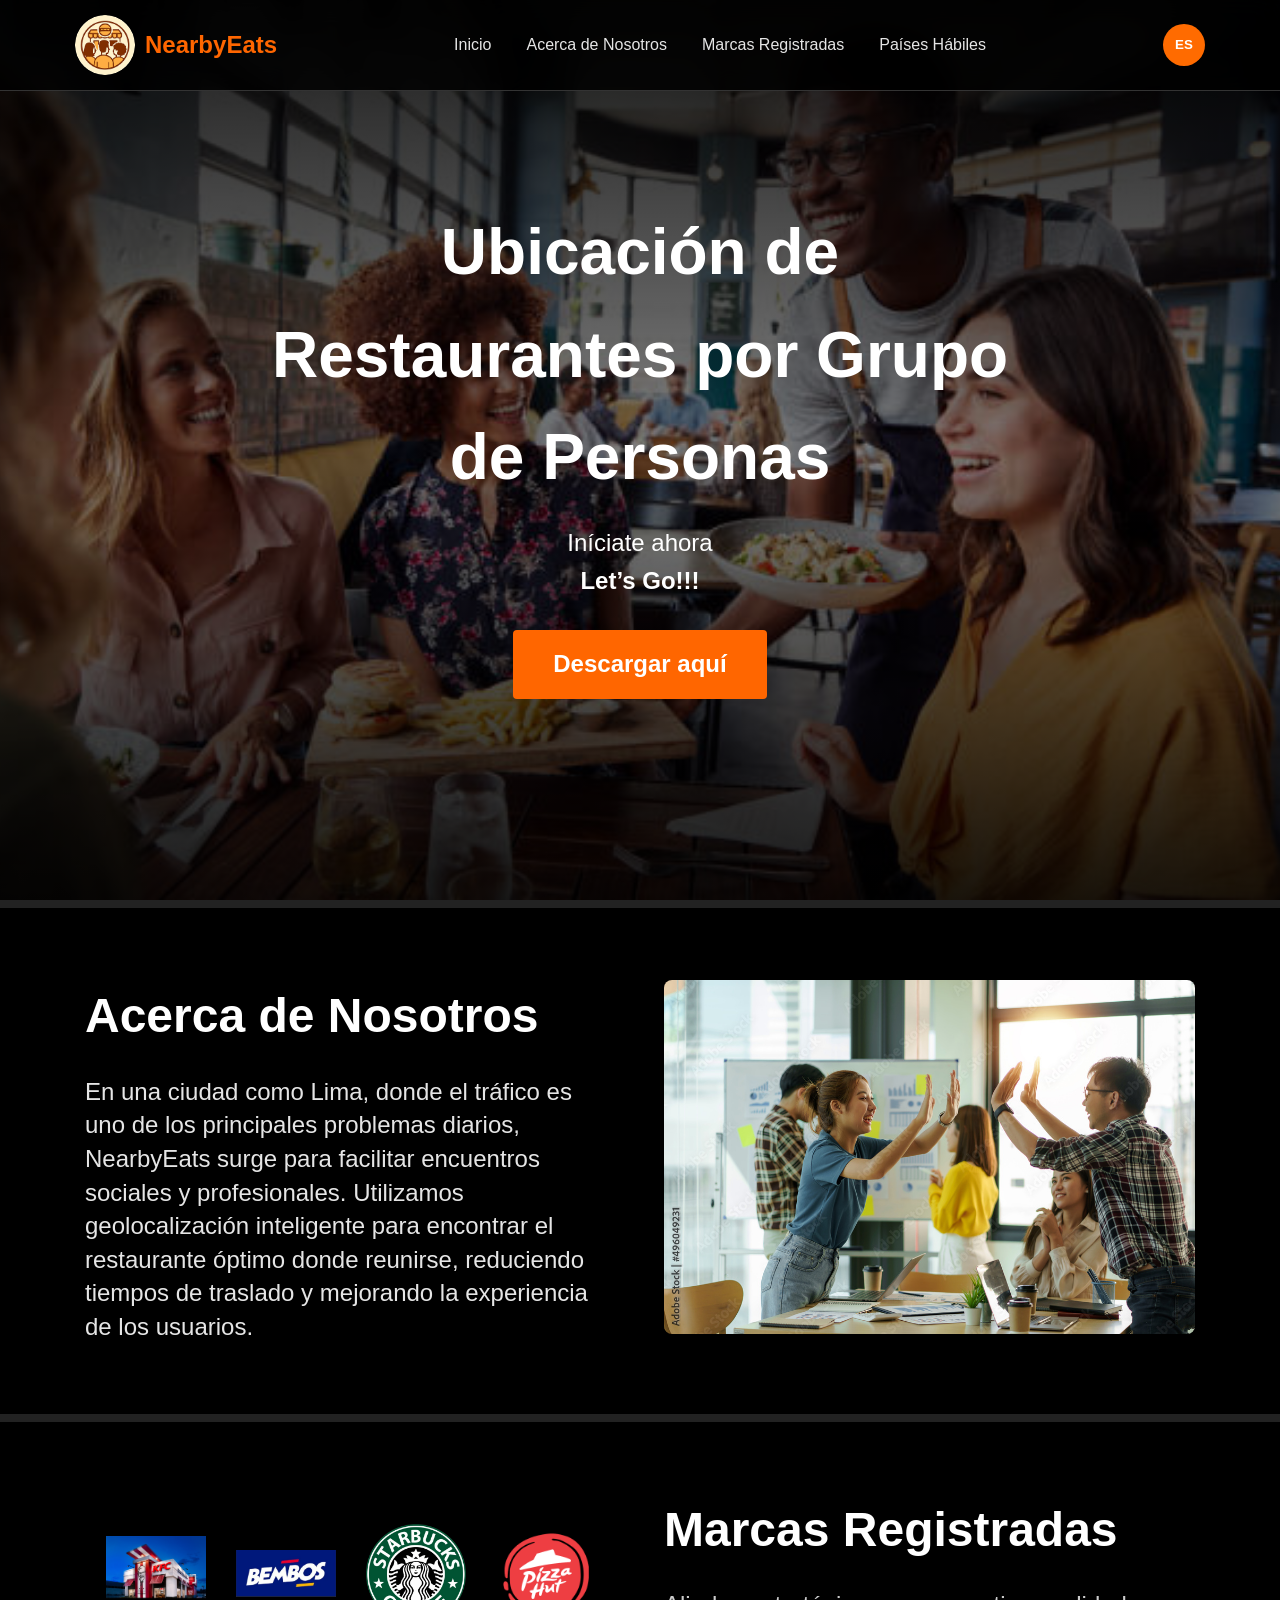
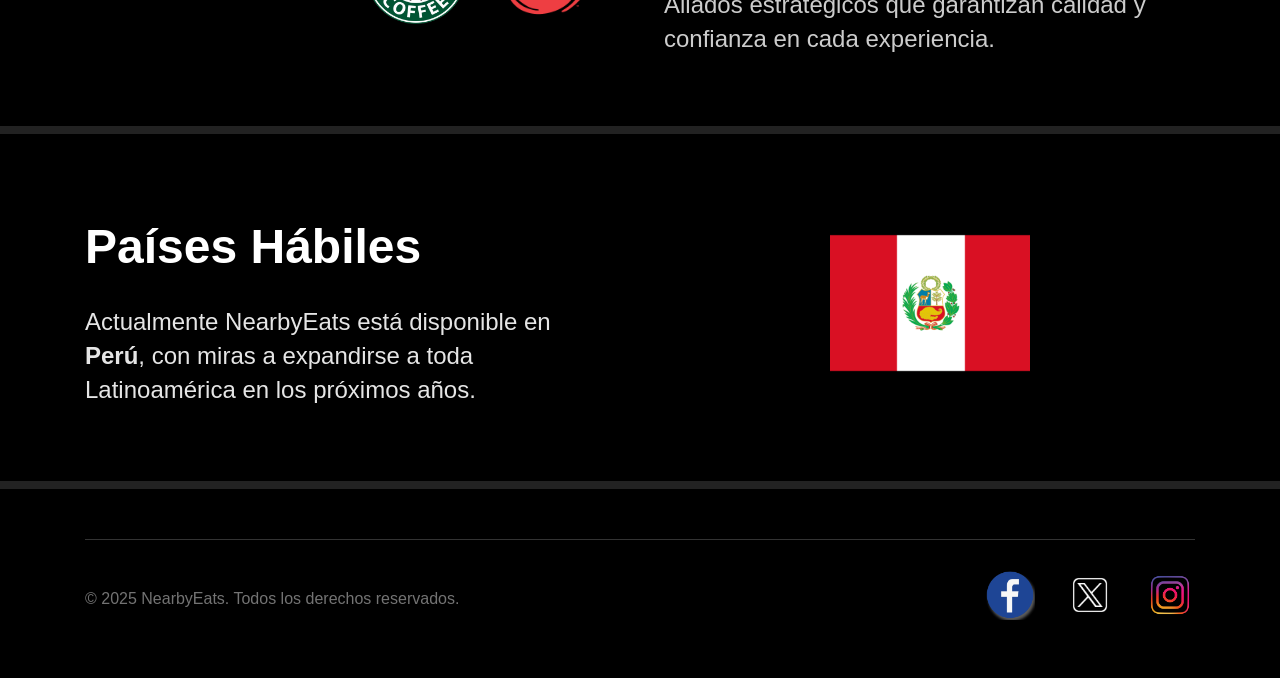
<file: index.html>
<!DOCTYPE html>
<html lang="es">
<head>
  <meta charset="UTF-8">
  <meta name="viewport" content="width=device-width, initial-scale=1.0">
  <title>NearbyEats - Landing Page</title>
  <link rel="stylesheet" href="style.css">
</head>
<body>
  
  <!-- ===== NAVBAR ===== -->
  <header class="navbar">
    <div class="nav-inner">
      <div class="brand">
        <!-- Puedes usar tu logo o texto -->
        <a href="#inicio" class="brand-link">
        <img src="Landing-Page/Assets/logo.png" alt="Logo NearbyEats" class="brand2-logo">
        NearbyEats
        </a>
      </div>
      <nav class="desktop-nav">
        <ul>
          <li><a href="#inicio" data-i18n="nav.home">Inicio</a></li>
          <li><a href="#nosotros" data-i18n="nav.about">Acerca de Nosotros</a></li>
          <li><a href="#marcas" data-i18n="nav.brands">Marcas Registradas</a></li>
          <li><a href="#paises" data-i18n="nav.countries">Países Hábiles</a></li>
        </ul>
      </nav>

      <div class="nav-actions">
        <!-- ESTE BOTÓN MANTIENE SU ESTILO ORIGINAL -->
        <button id="lang-toggle" class="lang-btn" aria-label="Cambiar idioma">ES</button>
        <button id="hamburger-btn" class="hamburger" aria-label="Abrir menú">
          <span></span>
          <span></span>
          <span></span>
        </button>
      </div>
    </div>
  </header>

  <!-- ===== Menú Móvil ===== -->
  <div id="mobile-menu" class="mobile-menu" aria-hidden="true">
    <button id="mobile-close" class="mobile-close" aria-label="Cerrar menú">×</button>
    <ul>
      <li><a href="#inicio" data-i18n="nav.home">Inicio</a></li>
      <li><a href="#nosotros" data-i18n="nav.about">Acerca de Nosotros</a></li>
      <li><a href="#marcas" data-i18n="nav.brands">Marcas Registradas</a></li>
      <li><a href="#paises" data-i18n="nav.countries">Países Hábiles</a></li>
    </ul>
  </div>

  <!-- ===== HERO (Estilo Netflix) ===== -->
  <section id="inicio" class="hero">
    <div class="hero-content">
      <h1 data-i18n="hero.title">Ubicación de Restaurantes por Grupo de Personas</h1>
      <p data-i18n="hero.subtitle">Iníciate ahora <br><strong>Let’s Go!!!</strong></p>
      <div class="cta-form">
        <a href="./docs/NearbyEats%20.apk" class="btn-cta" data-i18n="action.login">Descargar aquí ></a>
      </div>
    </div>
  </section>

  <div class="divider"></div>

  <!-- ===== SOBRE NOSOTROS (Texto Izq, Imagen Der) ===== -->
  <section id="nosotros" class="section-container">
    <div class="section-text">
      <h2 data-i18n="about.title">Acerca de Nosotros</h2>
      <p data-i18n="about.text">En una ciudad como Lima, donde el tráfico es uno de los principales problemas diarios, NearbyEats surge para facilitar encuentros sociales y profesionales. Utilizamos geolocalización inteligente para encontrar el restaurante óptimo donde reunirse, reduciendo tiempos de traslado y mejorando la experiencia de los usuarios.</p>
    </div>
    <div class="section-image">
      <img src="Landing-Page/Assets/about.jpg" alt="Encuentro de amigos" style="border-radius: 8px;">
    </div>
  </section>

  <div class="divider"></div>

  <!-- ===== MARCAS REGISTRADAS (Imagen Izq, Texto Der - Reverse) ===== -->
  <section id="marcas" class="section-container reverse">
    <div class="section-text">
      <h2 data-i18n="brands.title">Marcas Registradas</h2>
      <p style="margin-top:20px; font-size:1.5rem; color:#ccc;">Aliados estratégicos que garantizan calidad y confianza en cada experiencia.</p>
    </div>
    <div class="section-image brand-logos-container">
      <img src="Landing-Page/Assets/kfc.png" alt="KFC">
      <img src="Landing-Page/Assets/Bembos.PNG" alt="Bembos">
      <img src="Landing-Page/Assets/starbucks.png" alt="Starbucks">
      <img src="Landing-Page/Assets/pizza-hut.png" alt="Pizza Hut">
    </div>
  </section>

  <div class="divider"></div>

  <!-- ===== PAÍSES HÁBILES (Texto Izq, Imagen Der) ===== -->
  <section id="paises" class="section-container">
    <div class="section-text">
      <h2 data-i18n="countries.title">Países Hábiles</h2>
      <p data-i18n="countries.text">Actualmente NearbyEats está disponible en <strong>Perú</strong>, con miras a expandirse a toda Latinoamérica en los próximos años.</p>
    </div>
    <div class="section-image">
      <img src="Landing-Page/Assets/peru.png" alt="Perú" style="max-width: 200px;">
    </div>
  </section>

  <div class="divider"></div>

  <!-- ===== FOOTER ===== -->
  <footer class="footer">
    <div class="footer-content">
      <p data-i18n="footer.copy">&copy; 2025 NearbyEats. Todos los derechos reservados.</p>
      <div class="socials">
        <a href="#"><img src="Landing-Page/Assets/face.png" alt="Facebook"></a>
        <a href="#"><img src="Landing-Page/Assets/twitter.png" alt="Twitter"></a>
        <a href="#"><img src="Landing-Page/Assets/instagram.png" alt="Instagram"></a>
</div>
    </div>
  </footer>

  <script src="script.js"></script>
</body>
</html>
</file>
<file: style.css>
/* ==============================
   RESET & GENERAL (NETFLIX STYLE)
============================== */
* {
    margin: 0;
    padding: 0;
    box-sizing: border-box;
    scroll-behavior: smooth;
    font-family: 'Helvetica Neue', Helvetica, Arial, sans-serif;
}

body {
    background-color: #000000; /* Fondo oscuro estilo Netflix */
    color: #ffffff;
    line-height: 1.6;
}

/* Líneas divisorias grises */
.divider {
    height: 8px;
    background-color: #222;
}

/* ==============================
   NAVBAR (Fondo oscuro)
============================== */
.navbar {
    position: fixed;
    top: 0;
    left: 0;
    width: 100%;
    z-index: 1000;
    background: rgba(0, 0, 0, 0.85); /* Negro translúcido */
    backdrop-filter: blur(12px);
    border-bottom: 1px solid #333;
}

.nav-inner {
    max-width: 1200px;
    margin: auto;
    display: flex;
    justify-content: space-between;
    align-items: center;
    padding: 15px 35px;
}

.desktop-nav ul {
    list-style: none;
    display: flex;
    gap: 35px;
}

.desktop-nav a {
    text-decoration: none;
    color: #e5e5e5;
    font-weight: 500;
    transition: .3s;
    font-size: 1rem;
}

.desktop-nav a:hover {
    color: #ff6b00;
}

.nav-actions {
    display: flex;
    gap: 12px;
    align-items: center;
}

/* === BOTÓN DE CAMBIAR IDIOMA INTACTO === */
.lang-btn {
    width: 42px;
    height: 42px;
    border: none;
    border-radius: 50%;
    background: #ff6b00;
    color: white;
    font-weight: bold;
    cursor: pointer;
    transition: .3s;
}

.lang-btn:hover {
    transform: scale(1.08);
}

/* ============================== */

.hamburger {
    display: none;
    width: 35px;
    height: 25px;
    border: none;
    background: none;
    flex-direction: column;
    justify-content: space-between;
    cursor: pointer;
}

.hamburger span {
    height: 3px;
    background: #ffffff; /* Hamburguesa blanca */
    border-radius: 20px;
}

/* ==============================
   MOBILE MENU (Oscuro)
============================== */
.mobile-menu {
    position: fixed;
    inset: 0;
    background: #111; /* Fondo negro puro */
    display: none;
    flex-direction: column;
    justify-content: center;
    align-items: center;
    z-index: 9999;
}

.mobile-menu.active {
    display: flex;
}

.mobile-menu ul {
    list-style: none;
    text-align: center;
}

.mobile-menu li {
    margin: 25px 0;
}

.mobile-menu a {
    text-decoration: none;
    font-size: 24px;
    color: #fff;
    font-weight: 600;
}

.mobile-close {
    position: absolute;
    top: 30px;
    right: 30px;
    font-size: 40px;
    background: none;
    border: none;
    color: #fff;
    cursor: pointer;
}

/* ==============================
   HERO (NETFLIX STYLE)
============================== */
.hero {
    /* Fondo oscuro sobre la imagen del restaurante */
    background: linear-gradient(to top, rgba(0, 0, 0, 0.9) 0, rgba(0, 0, 0, 0.5) 50%, rgba(0, 0, 0, 0.9) 100%), url('Landing-Page/Assets/restaurante.jpg');
    background-size: cover;
    background-position: center;
    height: 100vh;
    display: flex;
    flex-direction: column;
    justify-content: center;
    align-items: center;
    text-align: center;
    padding: 0 20px;
}

.hero-content h1 {
    font-size: 4rem;
    max-width: 800px;
    margin: 0 auto 15px auto;
}

.hero-content p {
    font-size: 1.5rem;
    margin-bottom: 30px;
}

.cta-form {
    display: flex;
    justify-content: center;
    margin-top: 15px;
}

.btn-cta {
    background-color: #ff6600;
    color: white;
    font-size: 1.5rem;
    padding: 15px 40px;
    border: none;
    border-radius: 4px;
    font-weight: bold;
    text-decoration: none;
    transition: 0.3s;
}

.btn-cta:hover {
    background-color: #e65c00;
}

/* ==============================
   SECCIONES DIVIDIDAS (NETFLIX SPLIT)
============================== */
.section-container {
    display: flex;
    align-items: center;
    justify-content: space-between;
    padding: 70px 45px;
    max-width: 1200px;
    margin: 0 auto;
}

.reverse {
    flex-direction: row-reverse;
}

.section-text {
    flex: 1;
    padding-right: 3rem;
}

.reverse .section-text {
    padding-right: 0;
    padding-left: 3rem;
}

.section-text h2 {
    font-size: 3rem;
    margin-bottom: 20px;
}

.section-text p {
    font-size: 1.5rem;
    line-height: 1.4;
    color: #e5e5e5;
}

.section-image {
    flex: 1;
    text-align: center;
}

.section-image img {
    max-width: 100%;
    height: auto;
}

/* Logos de Marcas Adaptados al Modo Oscuro */
.brand-logos-container {
    display: flex;
    flex-wrap: wrap;
    gap: 30px;
    justify-content: center;
    align-items: center;
}

.brand-logos-container img {
    width: 100px;
    /* Esto los vuelve blancos */
    transition: 0.3s;
}

.brand-logos-container img:hover {
    transform: scale(1.1);
}
/* Controla el enlace completo (alineación y texto) */
.brand-link {
    display: flex;
    align-items: center; 
    gap: 10px; 
    color: #ff6600; 
    font-size: 1.5rem; 
    font-weight: bold; 
    text-decoration: none;
}

/* Controla únicamente el tamaño del logo */
.brand2-logo {
    width: 60px; 
    height: auto; 
    border-radius: 50%; 
}
/* ==============================
   FOOTER
============================== */
.footer {
    background: #000;
    color: #737373;
    padding: 50px 45px;
    max-width: 1200px;
    margin: 0 auto;
}

.footer-content {
    display: flex;
    justify-content: space-between;
    align-items: center;
    flex-wrap: wrap;
    border-top: 1px solid #333;
    padding-top: 30px;
}

.socials {
    display: flex;
    gap: 30px; 
}

.socials img {
    width: 50px; 
    transition: .3s;
}

.socials img:hover {
    transform: translateY(-6px);
}
/* ==============================
   RESPONSIVE (MÓVILES)
============================== */
@media (max-width: 950px) {
    .desktop-nav {
        display: none;
    }

    .hamburger {
        display: flex;
    }

    .section-container, .section-container.reverse {
        flex-direction: column;
        text-align: center;
        padding: 50px 20px;
    }

    .section-text, .reverse .section-text {
        padding: 0;
        margin-bottom: 30px;
    }

    .hero-content h1 { 
        font-size: 2.5rem; 
        margin-top: 60px; /* Evita que el menú lo tape */
    }
    
    .section-text h2 {
        font-size: 2rem;
    }

    .section-text p {
        font-size: 1.2rem;
    }

    .footer-content {
        flex-direction: column;
        gap: 20px;
        text-align: center;
    }
}

.socials {
    display: flex;
    gap: 30px; /* Aumenté un poco el espacio aquí para que no se amontonen al crecer */
}

.socials img {
    width: 50px; /* ¡AQUÍ ESTÁ LA MAGIA! Cambia este número para hacerlos más grandes o más chicos */
    transition: .3s;
}

.socials img:hover {
    transform: translateY(-6px);
}

/* ==============================
   FAKE CAPTCHA
============================== */

.fake-recaptcha{

    display:flex;

    align-items:center;

    justify-content:space-between;

    width:320px;

    padding:15px;

    border-radius:10px;

    background:white;

    box-shadow:0 5px 15px rgba(0,0,0,.1);

    border:1px solid #ddd;
}

/* ==============================
   ANIMACIONES
============================== */

.content,
.hero-text,
.hero-img{

    animation:fadeUp 1s ease;
}

@keyframes fadeUp{

    from{

        opacity:0;

        transform:translateY(40px);
    }

    to{

        opacity:1;

        transform:translateY(0);
    }
}

/* ==============================
   RESPONSIVE
============================== */

@media(max-width:900px){

    .desktop-nav{
        display:none;
    }

    .hamburger{
        display:flex;
    }

    .hero{

        flex-direction:column;

        text-align:center;

        padding:140px 30px 60px;
    }

    .hero-text h1{

        font-size:2.6rem;
    }

    .buttons{

        justify-content:center;
    }

    .hero-img img{

        max-width:380px;
    }

    .content{

        padding:35px 25px;
    }

    .footer-content{

        flex-direction:column;

        gap:20px;

        text-align:center;
    }

    .brand-logos{

        gap:25px;
    }

    .brand-logos img{

        width:90px;
    }

    /* Controla el enlace completo (alineación y texto) */
    .brand-link {
        display: flex;
        align-items: center; 
        gap: 10px; 
        color: #ff6600; 
        font-size: 1.5rem; 
        font-weight: bold; 
        text-decoration: none;
    }

    /* Controla únicamente el tamaño del logo */
   .brand2-logo {
    width: 60px; 
    height: auto; 
    border-radius: 50%; 
    }

    .country-flags img{

        width:110px;
    }
}
</file>
